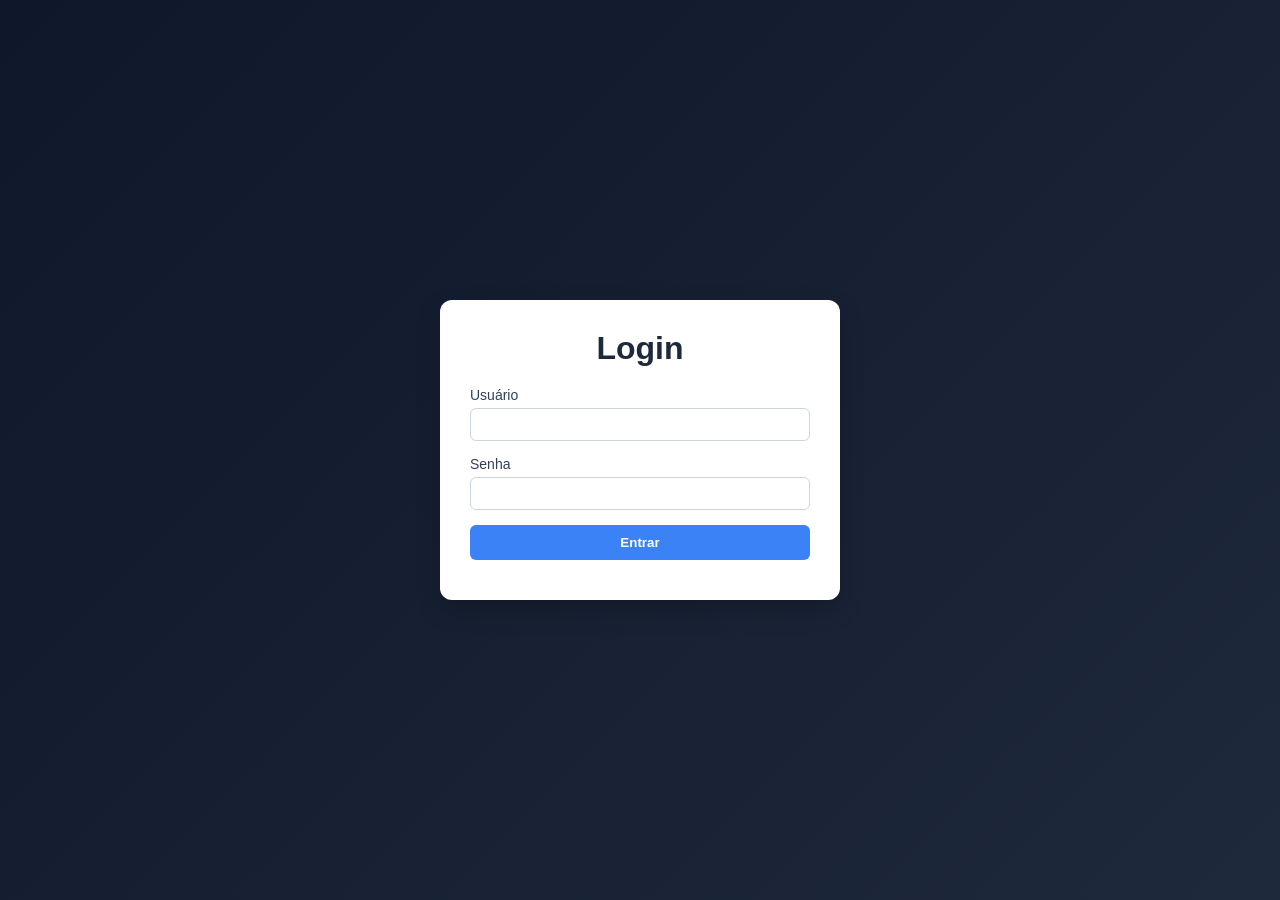
<file: public/views/index.html>
<!DOCTYPE html>
<html lang="pt-br">
<head>
  <meta charset="UTF-8" />
  <meta name="viewport" content="width=device-width, initial-scale=1.0" />
  <title>Calculadora de Juros Compostos</title>
  <link rel="stylesheet" href="/public/style/style.css" />
</head>
<body>
  
  <div class="top-buttons">
    <a href="simples.html">Juros Simples</a>
    <a href="relatorio.html">Ver Relatório</a>
  </div>

  <main class="container">
    
    <h1 class="label" id="boasVindas"></h1>
    <br>
    <h1>Calculadora de Juros Compostos</h1>

    <form id="form">
      <div class="input-group">
        <label>Capital Inicial (R$)</label>
        <input type="number" id="capital" required />
      </div>

      <div class="input-group">
        <label>Taxa de Juros (% ao mês)</label>
        <input type="number" id="taxa" step="0.01" required />
      </div>

      <div class="input-group">
        <label>Tempo (meses)</label>
        <input type="number" id="tempo" required />
      </div>

      <section class="resultado" id="resultado">
        <p>Preencha os dados para calcular.</p>
      </section>

      <button type="submit">Calcular</button>
    </form>

    <button class="btn-aporte" onclick="irParaAporte()">
      Simular com Aporte Mensal
    </button>

    <div class="input-group">
      <button onclick="sair()" class="btn-sair">Sair</button>
    </div>
    
  </main>

  <script src="/public/script/script.js"></script>
</body>
</html>

<script>
const usuario = localStorage.getItem("usuario");

if (!usuario) {
  window.location.href = "login.html";
} else {
  document.getElementById("boasVindas").textContent =
    "Seja bem-vindo, " + usuario + "!";
}
</script>
</file>
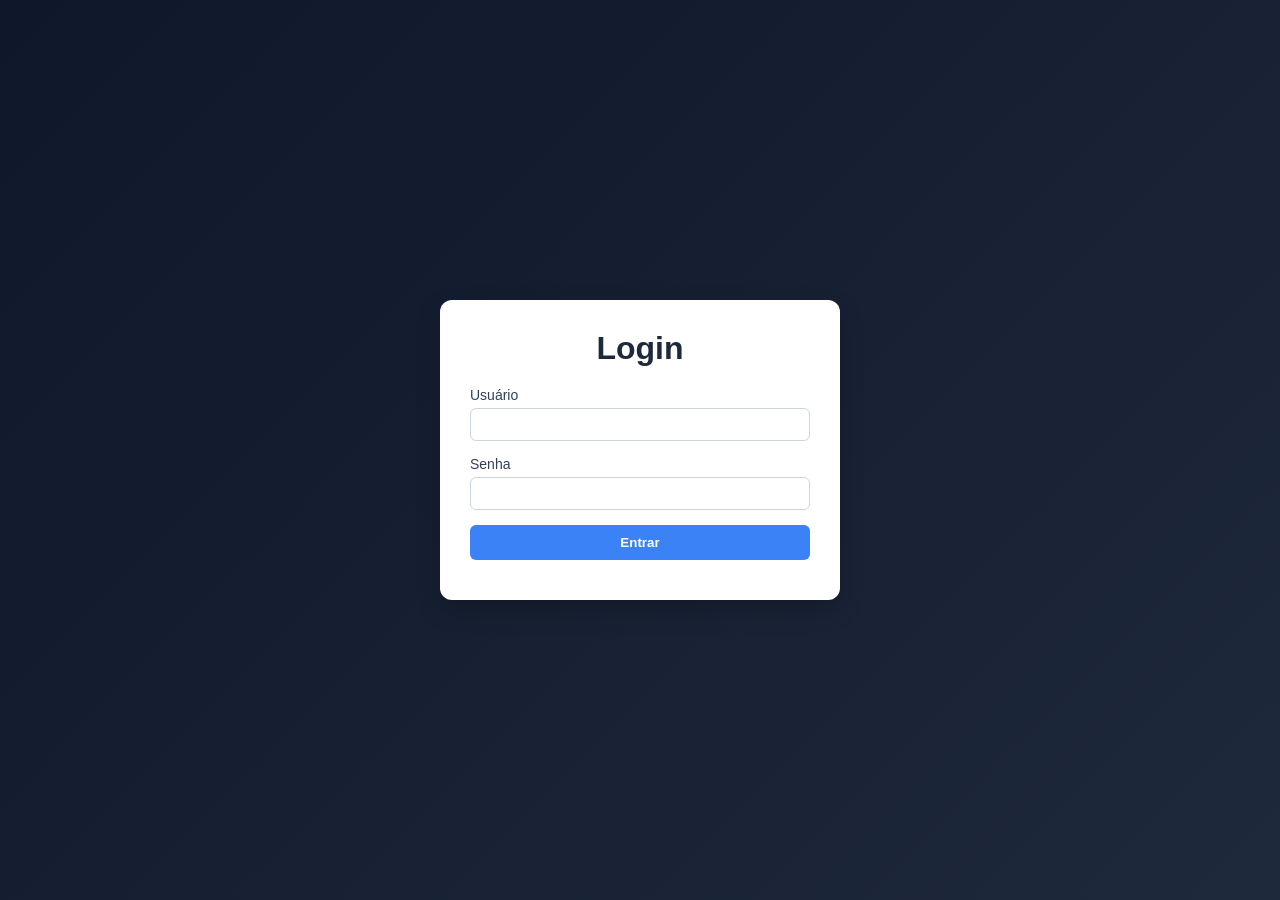
<file: public/views/login.html>
<!DOCTYPE html>
<html lang="pt-br">
<head>
<meta charset="UTF-8">
<meta name="viewport" content="width=device-width, initial-scale=1.0">
<title>Login</title>

<style>
* {
  margin: 0;
  padding: 0;
  box-sizing: border-box;
  font-family: Arial, Helvetica, sans-serif;
}

body {
  background: linear-gradient(135deg, #0f172a, #1e293b);
  height: 100vh;
  display: flex;
  justify-content: center;
  align-items: center;
}

.container {
  background: #ffffff;
  padding: 30px;
  border-radius: 12px;
  width: 100%;
  max-width: 400px;
  box-shadow: 0 10px 25px rgba(0,0,0,0.2);
}

h1 {
  text-align: center;
  margin-bottom: 20px;
  color: #1e293b;
}

.input-group {
  margin-bottom: 15px;
  display: flex;
  flex-direction: column;
}

label {
  font-size: 14px;
  margin-bottom: 5px;
  color: #334155;
}

input {
  padding: 8px;
  border-radius: 6px;
  border: 1px solid #cbd5e1;
  outline: none;
}

input:focus {
  border-color: #3b82f6;
}

button {
  width: 100%;
  padding: 10px;
  background: #3b82f6;
  color: white;
  border: none;
  border-radius: 6px;
  cursor: pointer;
  font-weight: bold;
  transition: 0.2s;
}

button:hover {
  background: #2563eb;
}

.mensagem {
  margin-top: 10px;
  text-align: center;
  font-size: 14px;
  color: red;
}
</style>
</head>

<body>

<div class="container">
  <h1>Login</h1>

  <div class="input-group">
    <label>Usuário</label>
    <input type="text" id="usuario">
  </div>

  <div class="input-group">
    <label>Senha</label>
    <input type="password" id="senha">
  </div>

  <button onclick="entrar()">Entrar</button>

  <div class="mensagem" id="mensagem"></div>
</div>

<script>
function entrar() {
  const usuario = document.getElementById("usuario").value;
  const senha = document.getElementById("senha").value;
  const mensagem = document.getElementById("mensagem");

  if (usuario === "" || senha === "") {
    mensagem.textContent = "Digite qualquer coisa para entrar.";
    return;
  }

  // Salva o nome para usar na calculadora
  localStorage.setItem("usuario", usuario);

  // Redireciona para index.html (mesma pasta)
  window.location.href = "index.html";
}
</script>

</body>
</html>
</file>
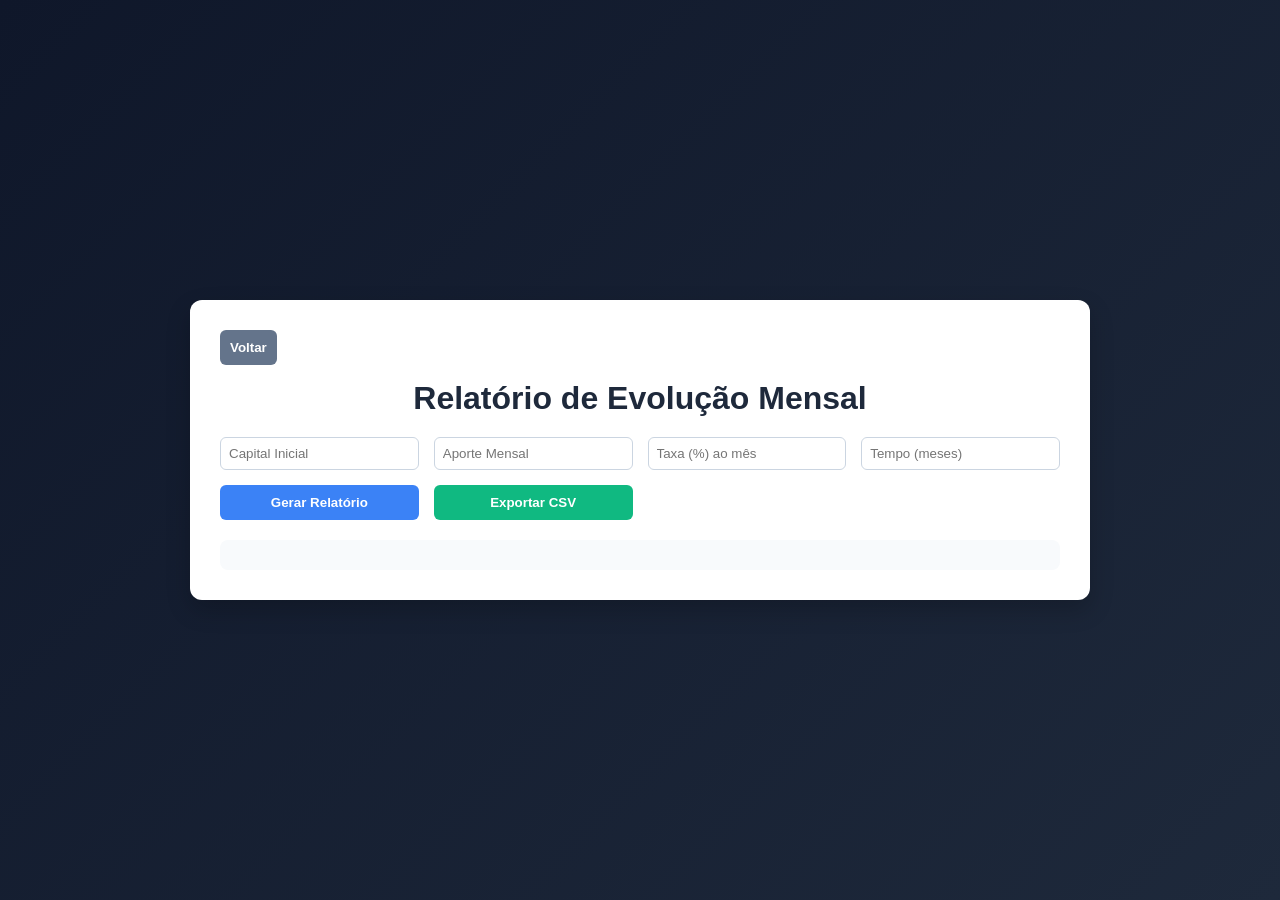
<file: public/views/relatorio.html>
<!DOCTYPE html>
<html lang="pt-br">
<head>
<meta charset="UTF-8">
<meta name="viewport" content="width=device-width, initial-scale=1.0">
<title>Relatório de Evolução</title>

<style>
* {
  margin: 0;
  padding: 0;
  box-sizing: border-box;
  font-family: Arial, Helvetica, sans-serif;
}

body {
  background: linear-gradient(135deg, #0f172a, #1e293b);
  min-height: 100vh;
  display: flex;
  justify-content: center;
  align-items: center;
  padding: 20px;
}

.container {
  background: #ffffff;
  padding: 30px;
  border-radius: 12px;
  width: 100%;
  max-width: 900px;
  box-shadow: 0 10px 25px rgba(0,0,0,0.2);
}

h1 {
  text-align: center;
  margin-bottom: 20px;
  color: #1e293b;
}

.form {
  display: grid;
  grid-template-columns: repeat(auto-fit, minmax(180px, 1fr));
  gap: 15px;
  margin-bottom: 20px;
}

input {
  padding: 8px;
  border-radius: 6px;
  border: 1px solid #cbd5e1;
}

button {
  padding: 10px;
  border-radius: 6px;
  border: none;
  cursor: pointer;
  font-weight: bold;
  transition: 0.2s;
}

.btn-calcular {
  background: #3b82f6;
  color: white;
}

.btn-calcular:hover {
  background: #2563eb;
}

.btn-voltar {
  background: #64748b;
  color: white;
  margin-bottom: 15px;
}

.btn-voltar:hover {
  background: #475569;
}

table {
  width: 100%;
  border-collapse: collapse;
  margin-top: 20px;
}

th, td {
  padding: 8px;
  text-align: center;
  border-bottom: 1px solid #e2e8f0;
}

th {
  background: #f1f5f9;
}

.resumo {
  margin-top: 20px;
  padding: 15px;
  background: #f8fafc;
  border-radius: 8px;
}

.btn-exportar {
  background: #10b981;
  color: white;
}

.btn-exportar:hover {
  background: #059669;
}
</style>
</head>

<body>

<div class="container">

<button class="btn-voltar" onclick="voltar()">Voltar</button>

<h1>Relatório de Evolução Mensal</h1>

<div class="form">
  <input type="number" id="capital" placeholder="Capital Inicial">
  <input type="number" id="aporte" placeholder="Aporte Mensal">
  <input type="number" id="taxa" placeholder="Taxa (%) ao mês" step="0.01">
  <input type="number" id="tempo" placeholder="Tempo (meses)">
  <button class="btn-calcular" onclick="gerarRelatorio()">Gerar Relatório</button>
  <button class="btn-exportar" onclick="exportarCSV()" disabled id="btnExportar">
    Exportar CSV
  </button>
</div>

<table id="tabela" style="display:none;">
  <thead>
    <tr>
      <th>Mês</th>
      <th>Valor no Início</th>
      <th>Juros do Mês</th>
      <th>Valor Final</th>
    </tr>
  </thead>
  <tbody></tbody>
</table>

<div class="resumo" id="resumo"></div>

</div>

<script>
function voltar() {
  window.location.href = "index.html";
}

function gerarRelatorio() {
  const capitalInicial = parseFloat(document.getElementById("capital").value) || 0;
  const aporte = parseFloat(document.getElementById("aporte").value) || 0;
  const taxa = (parseFloat(document.getElementById("taxa").value) || 0) / 100;
  const tempo = parseInt(document.getElementById("tempo").value) || 0;

  if (taxa === 0 || tempo === 0) {
    alert("Preencha taxa e tempo corretamente.");
    return;
  }

  const tabela = document.getElementById("tabela");
  const tbody = tabela.querySelector("tbody");
  const resumo = document.getElementById("resumo");

  tbody.innerHTML = "";
  tabela.style.display = "table";

  let saldo = capitalInicial;
  let totalInvestido = capitalInicial;

  const formato = new Intl.NumberFormat("pt-BR", {
    style: "currency",
    currency: "BRL"
  });

  for (let mes = 1; mes <= tempo; mes++) {
    const inicioMes = saldo;
    const juros = inicioMes * taxa;
    saldo = inicioMes + juros + aporte;
    totalInvestido += aporte;

    const linha = `
      <tr>
        <td>${mes}</td>
        <td>${formato.format(inicioMes)}</td>
        <td>${formato.format(juros)}</td>
        <td>${formato.format(saldo)}</td>
      </tr>
    `;
    tbody.innerHTML += linha;
  }

  const jurosTotais = saldo - totalInvestido;

  resumo.innerHTML = `
    <p><strong>Total Investido:</strong> ${formato.format(totalInvestido)}</p>
    <p><strong>Montante Final:</strong> ${formato.format(saldo)}</p>
    <p><strong>Juros Totais:</strong> ${formato.format(jurosTotais)}</p>
  `;
}
</script>

<script>

let dadosRelatorio = [];

function voltar() {
  window.location.href = "index.html";
}

function gerarRelatorio() {

  const capitalInicial = parseFloat(document.getElementById("capital").value) || 0;
  const aporte = parseFloat(document.getElementById("aporte").value) || 0;
  const taxa = (parseFloat(document.getElementById("taxa").value) || 0) / 100;
  const tempo = parseInt(document.getElementById("tempo").value) || 0;

  if (taxa === 0 || tempo === 0) {
    alert("Preencha taxa e tempo corretamente.");
    return;
  }

  const tabela = document.getElementById("tabela");
  const tbody = tabela.querySelector("tbody");
  const resumo = document.getElementById("resumo");

  tbody.innerHTML = "";
  dadosRelatorio = [];
  tabela.style.display = "table";

  let saldo = capitalInicial;
  let totalInvestido = capitalInicial;

  const formato = new Intl.NumberFormat("pt-BR", {
    style: "currency",
    currency: "BRL"
  });

  for (let mes = 1; mes <= tempo; mes++) {

    const inicioMes = saldo;
    const juros = inicioMes * taxa;
    saldo = inicioMes + juros + aporte;
    totalInvestido += aporte;

    dadosRelatorio.push({
      mes: mes,
      inicio: inicioMes,
      juros: juros,
      final: saldo
    });

    const linha = `
      <tr>
        <td>${mes}</td>
        <td>${formato.format(inicioMes)}</td>
        <td>${formato.format(juros)}</td>
        <td>${formato.format(saldo)}</td>
      </tr>
    `;

    tbody.innerHTML += linha;
  }

  const jurosTotais = saldo - totalInvestido;

  resumo.innerHTML = `
    <p><strong>Total Investido:</strong> ${formato.format(totalInvestido)}</p>
    <p><strong>Montante Final:</strong> ${formato.format(saldo)}</p>
    <p><strong>Juros Totais:</strong> ${formato.format(jurosTotais)}</p>
  `;

  document.getElementById("btnExportar").disabled = false;
}

function exportarCSV() {

  if (dadosRelatorio.length === 0) {
    alert("Gere o relatório antes de exportar.");
    return;
  }

  let csv = "Mes,Valor Inicial,Juros do Mes,Valor Final\n";

  dadosRelatorio.forEach(item => {
    csv += `${item.mes},${item.inicio},${item.juros},${item.final}\n`;
  });

  const blob = new Blob([csv], { type: "text/csv;charset=utf-8;" });
  const link = document.createElement("a");
  const url = URL.createObjectURL(blob);

  link.setAttribute("href", url);
  link.setAttribute("download", "relatorio_financeiro.csv");

  document.body.appendChild(link);
  link.click();
  document.body.removeChild(link);
}

</script>

</body>
</html>
</file>
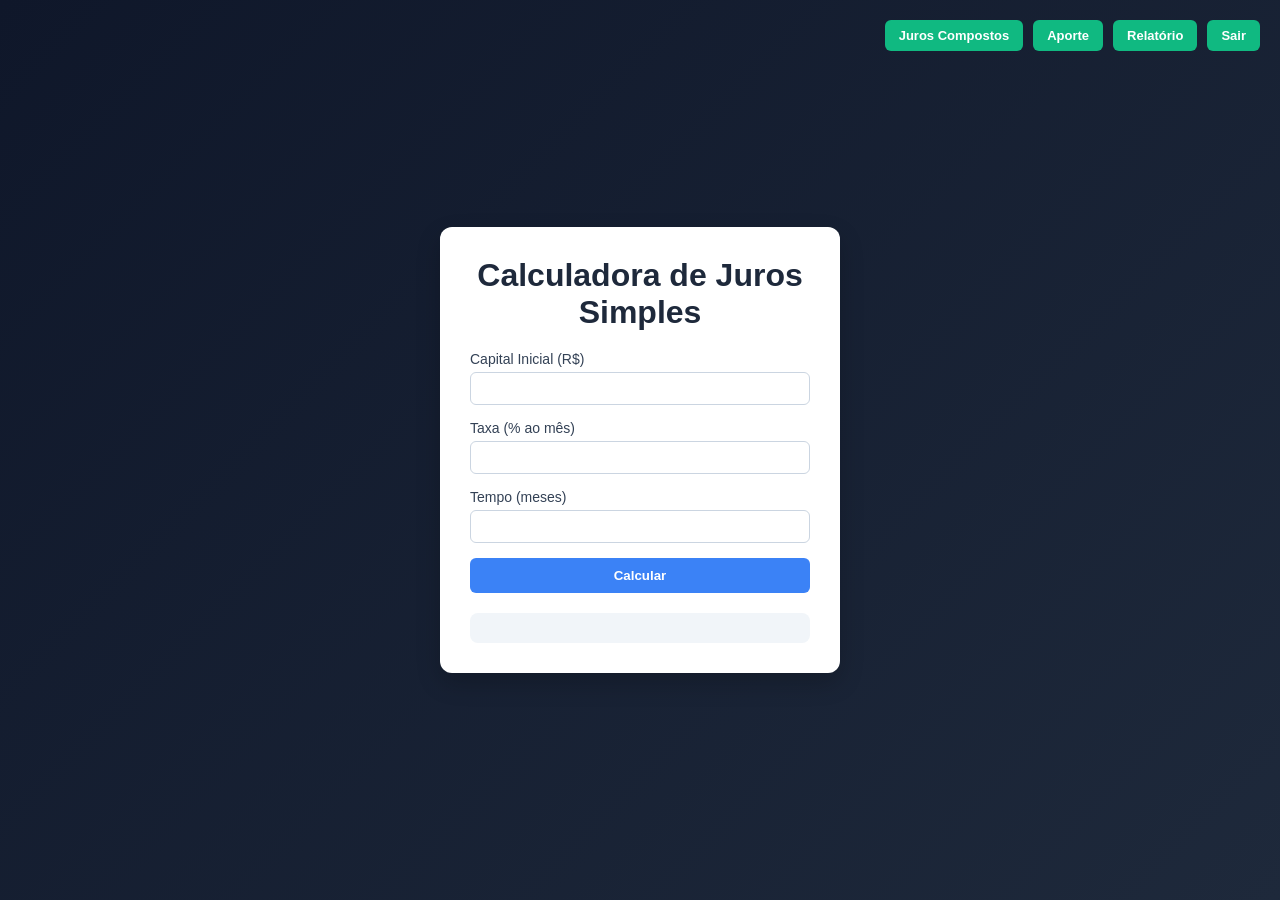
<file: public/views/simples.html>
<!DOCTYPE html>
<html lang="pt-br">
<head>
<meta charset="UTF-8">
<meta name="viewport" content="width=device-width, initial-scale=1.0">
<title>Juros Simples</title>

<style>
* {
  margin: 0;
  padding: 0;
  box-sizing: border-box;
  font-family: Arial, Helvetica, sans-serif;
}

body {
  background: linear-gradient(135deg, #0f172a, #1e293b);
  height: 100vh;
  display: flex;
  justify-content: center;
  align-items: center;
}

.top-buttons {
  position: fixed;
  top: 20px;
  right: 20px;
  display: flex;
  gap: 10px;
}

.top-buttons a {
  background: #10b981;
  color: white;
  padding: 8px 14px;
  border-radius: 6px;
  text-decoration: none;
  font-size: 13px;
  font-weight: bold;
  transition: 0.2s;
}

.top-buttons a:hover {
  background: #059669;
}

.container {
  background: #ffffff;
  padding: 30px;
  border-radius: 12px;
  width: 100%;
  max-width: 400px;
  box-shadow: 0 10px 25px rgba(0,0,0,0.2);
}

h1 {
  text-align: center;
  margin-bottom: 20px;
  color: #1e293b;
}

.input-group {
  margin-bottom: 15px;
  display: flex;
  flex-direction: column;
}

label {
  font-size: 14px;
  margin-bottom: 5px;
  color: #334155;
}

input {
  padding: 8px;
  border-radius: 6px;
  border: 1px solid #cbd5e1;
}

button {
  width: 100%;
  padding: 10px;
  background: #3b82f6;
  color: white;
  border: none;
  border-radius: 6px;
  cursor: pointer;
  font-weight: bold;
  transition: 0.2s;
}

button:hover {
  background: #2563eb;
}

.resultado {
  margin-top: 20px;
  background: #f1f5f9;
  padding: 15px;
  border-radius: 8px;
  font-size: 14px;
}
</style>
</head>

<body>

<div class="top-buttons">
  <a href="index.html">Juros Compostos</a>
  <a href="calculadora-aporte.html">Aporte</a>
  <a href="relatorio.html">Relatório</a>
  <a href="login.html">Sair</a>
</div>

<div class="container">
  <h1>Calculadora de Juros Simples</h1>

  <div class="input-group">
    <label>Capital Inicial (R$)</label>
    <input type="number" id="capital">
  </div>

  <div class="input-group">
    <label>Taxa (% ao mês)</label>
    <input type="number" id="taxa" step="0.01">
  </div>

  <div class="input-group">
    <label>Tempo (meses)</label>
    <input type="number" id="tempo">
  </div>

  <button onclick="calcular()">Calcular</button>

  <div class="resultado" id="resultado"></div>
</div>

<script>
function calcular() {
  const capital = parseFloat(document.getElementById("capital").value) || 0;
  const taxa = (parseFloat(document.getElementById("taxa").value) || 0) / 100;
  const tempo = parseInt(document.getElementById("tempo").value) || 0;

  if (taxa === 0 || tempo === 0) {
    document.getElementById("resultado").innerHTML =
      "Preencha taxa e tempo corretamente.";
    return;
  }

  const juros = capital * taxa * tempo;
  const montante = capital + juros;

  const formato = new Intl.NumberFormat("pt-BR", {
    style: "currency",
    currency: "BRL"
  });

  document.getElementById("resultado").innerHTML = `
    <p><strong>Montante Final:</strong> ${formato.format(montante)}</p>
    <p><strong>Juros Totais:</strong> ${formato.format(juros)}</p>
  `;
}
</script>

</body>
</html>
</file>
<file: public/style/style.css>
* {
  margin: 0;
  padding: 0;
  box-sizing: border-box;
  font-family: Arial, Helvetica, sans-serif;
}

body {
  background: linear-gradient(135deg, #0f172a, #1e293b);
  display: flex;
  justify-content: center;
  align-items: center;
  height: 100vh;
}

.container {
  background: #ffffff;
  padding: 30px;
  border-radius: 12px;
  width: 100%;
  max-width: 400px;
  box-shadow: 0 10px 25px rgba(0, 0, 0, 0.2);
}

h1 {
  text-align: center;
  margin-bottom: 20px;
  font-size: 20px;
  color: #1e293b;
}

.input-group {
  margin-bottom: 15px;
  display: flex;
  flex-direction: column;
}

label {
  font-size: 14px;
  margin-bottom: 5px;
  color: #334155;
}

input {
  padding: 8px;
  border-radius: 6px;
  border: 1px solid #cbd5e1;
  outline: none;
  transition: 0.2s;
}

input:focus {
  border-color: #3b82f6;
}

button {
  width: 100%;
  padding: 10px;
  background: #3b82f6;
  color: white;
  border: none;
  border-radius: 6px;
  cursor: pointer;
  transition: 0.2s;
  font-weight: bold;
}

button:hover {
  background: #2563eb;
}

.resultado {
  margin-top: 20px;
  padding: 15px;
  background: #f1f5f9;
  border-radius: 8px;
  text-align: center;
  font-size: 14px;
}

.welcome{
  text-align: center;
  color: #1e293b;
  justify-content: center;
  align-items: center;
  align-self: center;
}

.btn-sair {
  margin-top: 15px;
  background: #ef4444;
}

.btn-sair:hover {
  background: #dc2626;
}

.btn-aporte {
  width: 100%;
  padding: 10px;
  margin-top: 15px;
  background: #10b981;
  color: white;
  border: none;
  border-radius: 6px;
  cursor: pointer;
  font-weight: bold;
  transition: 0.2s;
}

.btn-aporte:hover {
  background: #059669;
}

.btn-relatorio {
  position: fixed;
  top: 20px;
  right: 20px;
  background: #10b981;
  color: white;
  padding: 10px 16px;
  border-radius: 8px;
  text-decoration: none;
  font-weight: bold;
  box-shadow: 0 4px 12px rgba(0,0,0,0.2);
  transition: 0.2s ease;
  z-index: 1000;
}

.btn-relatorio:hover {
  background: #059669;
  transform: translateY(-2px);
}

.top-actions {
  position: fixed;
  top: 20px;
  left: 50%;
  transform: translateX(-50%);
  display: flex;
  gap: 15px;
  z-index: 1000;
}

.btn-top {
  background: #3b82f6;
  color: white;
  padding: 8px 16px;
  border-radius: 8px;
  text-decoration: none;
  font-weight: bold;
  font-size: 14px;
  transition: 0.2s;
  box-shadow: 0 4px 12px rgba(0,0,0,0.15);
}

.btn-top:hover {
  background: #2563eb;
  transform: translateY(-2px);
}

.btn-relatorio {
  background: #10b981;
}

.btn-relatorio:hover {
  background: #059669;
}

.top-buttons {
  position: fixed;
  top: 20px;
  right: 20px;
  display: flex;
  gap: 10px;
}

.top-buttons a {
  background: #10b981;
  color: white;
  padding: 8px 14px;
  border-radius: 6px;
  text-decoration: none;
  font-size: 13px;
  font-weight: bold;
  transition: 0.2s;
}

.top-buttons a:hover {
  background: #059669;
}
</file>
